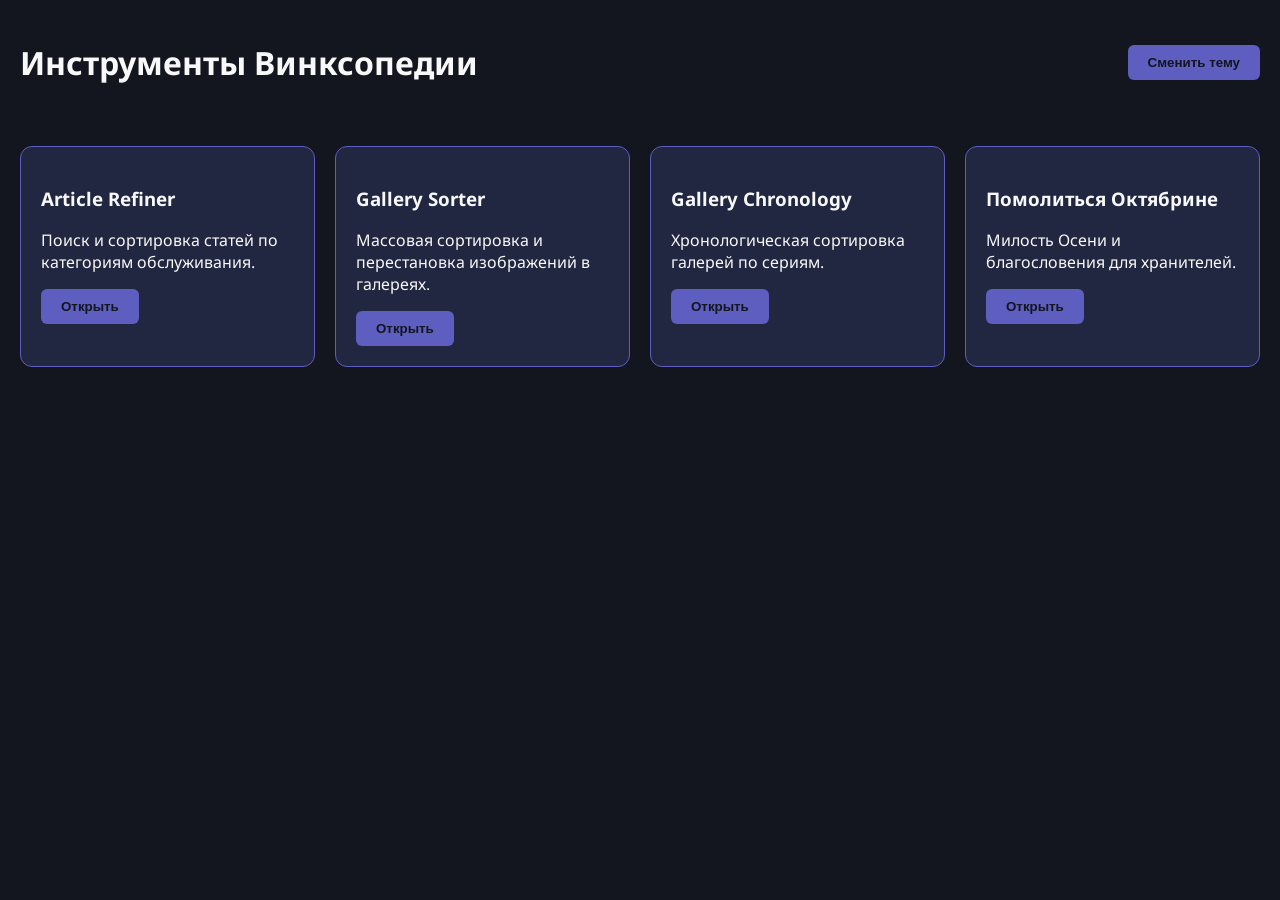
<file: index.html>
<!doctype html>
<html lang="ru" class="dark">
  <head>
    <meta charset="UTF-8" />
    <meta name="viewport" content="width=device-width, initial-scale=1.0" />
    <title>Винксопедия: Инструменты</title>
    <link
      href="https://fonts.googleapis.com/css2?family=Noto+Sans:wght@400;700&display=swap"
      rel="stylesheet"
    />
    <link rel="stylesheet" href="style.css" />
  </head>
  <body>
    <header>
      <h1>Инструменты Винксопедии</h1>
      <button onclick="toggleTheme()">Сменить тему</button>
    </header>

    <main class="tools-grid">
      <div class="tool-card">
        <h3>Article Refiner</h3>
        <p>Поиск и сортировка статей по категориям обслуживания.</p>
        <a href="refiner.html"><button>Открыть</button></a>
      </div>
      <div class="tool-card">
        <h3>Gallery Sorter</h3>
        <p>Массовая сортировка и перестановка изображений в галереях.</p>
        <a href="gallery.html"><button>Открыть</button></a>
      </div>
      <div class="tool-card">
        <h3>Gallery Chronology</h3>
        <p>Хронологическая сортировка галерей по сериям.</p>
        <a href="gallery-sorter.html"><button>Открыть</button></a>
      </div>
      <div class="tool-card">
        <h3>Помолиться Октябрине</h3>
        <p>Милость Осени и благословения для хранителей.</p>
        <a href="oktobrina-wishes/oktobrina-wishes.html"><button>Открыть</button></a>
      </div>
    </main>

    <script src="common.js"></script>
  </body>
</html>
</file>
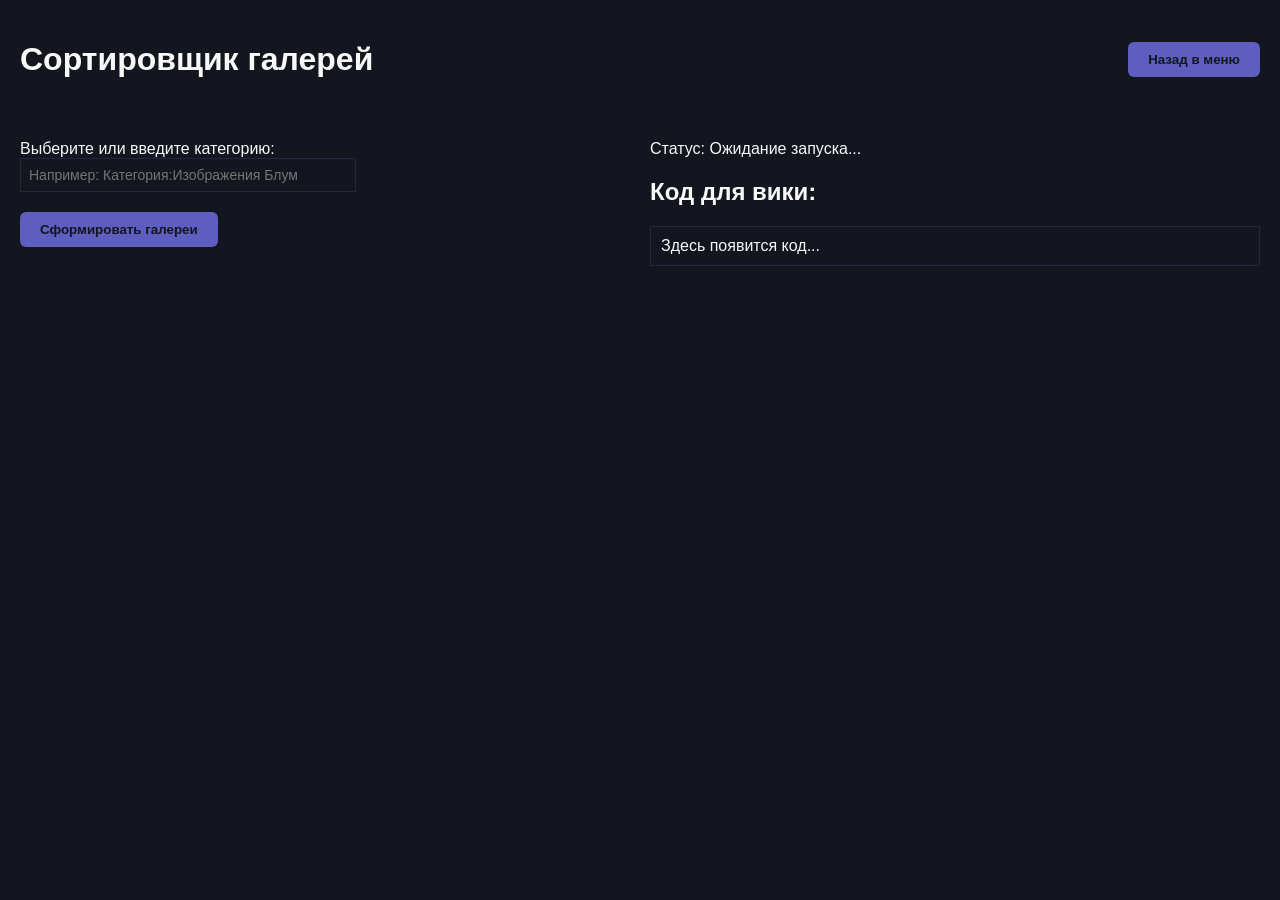
<file: gallery-sorter.html>
<!DOCTYPE html>
<html lang="ru" class="dark">
<head>
    <meta charset="UTF-8">
    <title>Сортировщик галерей</title>
    <link rel="stylesheet" href="style.css">
    <style>
        .input-group { margin-bottom: 20px; }
        input[list] { width: 318px; padding: 8px; font-size: 14px; background: var(--bg); color: var(--text); border: 1px solid var(--overlay); }
    </style>
</head>
<body>
    <header>
        <h1>Сортировщик галерей</h1>
        <a href="index.html"><button>Назад в меню</button></a>
    </header>

    <main class="refiner-container">
        <div class="controls">
            <div class="input-group">
                <label for="categoryInput">Выберите или введите категорию:</label><br>
                <input type="text" id="categoryInput" list="charList" placeholder="Например: Категория:Изображения Блум">
                <datalist id="charList"></datalist>
            </div>
            <button id="startBtn">Сформировать галереи</button>
            <p>Статус: <span id="status">Ожидание запуска...</span></p>
        </div>

        <div class="output-header">
            <h2>Код для вики:</h2>
            <button id="copyBtn" style="display:none;">Скопировать код</button>
        </div>
        <div id="output" style="white-space: pre-wrap; background: var(--bg); border: 1px solid var(--overlay); padding: 10px; margin-top: 10px;">Здесь появится код...</div>
    </main>

    <script src="common.js"></script>
    <script>
        const API_URL = 'https://winxopedia.fandom.com/ru/api.php';
        
        const episodes = {
            101: "Неожиданное событие", 102: "Добро пожаловать в Магикс!", 103: "Алфея — школа для фей",
            104: "Чёрное грязевое болото (серия)", 105: "Свидание с кошмаром", 106: "Миссия в Облачной Башне",
            107: "Друзья познаются в беде", 108: "Дружба рушится", 109: "Обманутые!", 110: "Проверка для Блум",
            111: "Чудовище и ива", 112: "Мисс Магикс (серия)", 113: "Большой секрет раскрыт",
            114: "Тёмный секрет Блум", 115: "Главное — честь!", 116: "Холодное заклинание",
            117: "Тайна среди тайн", 118: "Хранительница силы дракона", 119: "Падение Магикса",
            120: "Миссия в Домино", 121: "Корона мечты", 122: "Атака на Облачную Башню",
            123: "Игра сил", 124: "Осада ведьм", 125: "Последний вызов", 126: "Падение ведьм"
        };

        async function loadCategoryList() {
            const list = document.getElementById('charList');
            const url = `${API_URL}?action=query&list=categorymembers&cmtitle=Category:Галерея_персонажей&cmlimit=500&format=json&origin=*`;
            const res = await fetch(url);
            const data = await res.json();
            data.query.categorymembers.forEach(m => {
                const opt = document.createElement('option');
                opt.value = m.title.replace(' ', '_');
                list.appendChild(opt);
            });
        }
        function normalizeFileName(name) { return name.trim().replace(/^Файл:/i, '').replace(/_/g, ' '); }

        async function getAllFilesFromCategory(categoryName) {
            let files = new Set();
            let cmcontinue = '';
            do {
                const res = await fetch(`${API_URL}?action=query&list=categorymembers&cmtitle=${encodeURIComponent(categoryName)}&cmtype=file&cmlimit=500&cmcontinue=${cmcontinue}&format=json&origin=*`);
                const data = await res.json();
                if (data.query?.categorymembers) data.query.categorymembers.forEach(i => files.add(normalizeFileName(i.title)));
                cmcontinue = data.continue?.cmcontinue || '';
            } while (cmcontinue);
            return files;
        }

        async function getChronologicalImages(page) {
            const res = await fetch(`${API_URL}?action=query&prop=revisions&titles=${encodeURIComponent(page)}&rvprop=content&format=json&origin=*`);
            const data = await res.json();
            const pageData = Object.values(data.query.pages)[0];
            const text = pageData.revisions?.[0]?.['*'] || '';
            const matches = [...text.matchAll(/<gallery[^>]*>([\s\S]*?)<\/gallery>/gi)];
            return matches.flatMap(m => m[1].split('\n').filter(l => l.trim() && !l.startsWith('{')).map(l => l.split('|')[0].trim()));
        }

        async function startSorting() {
            const cat = document.getElementById('categoryInput').value.trim();
            const status = document.getElementById('status');
            const output = document.getElementById('output');
            if (!cat) return alert("Введите категорию!");
            
            status.textContent = "Загрузка файлов...";
            const files = await getAllFilesFromCategory(cat);
            let result = "";

            for (const [code, title] of Object.entries(episodes)) {
                status.textContent = `Обработка: ${title}...`;
                const gallery = await getChronologicalImages(`${title}/Галерея`);
                const sorted = gallery.filter(f => files.has(normalizeFileName(f)));
                if (sorted.length > 0) {
                    result += `<gallery caption="Код эпизода: ${code}" mode="packed" widths="185">\n${sorted.map(f => normalizeFileName(f)).join('\n')}\n</gallery>\n\n`;
                }
            }
            output.textContent = result || "Файлов не найдено.";
            document.getElementById('copyBtn').style.display = 'block';
            status.textContent = "Готово!";
        }

        document.getElementById('copyBtn').onclick = () => {
            navigator.clipboard.writeText(document.getElementById('output').textContent);
            alert("Скопировано!");
        };

        document.getElementById('startBtn').addEventListener('click', startSorting);
        loadCategoryList();
    </script>
</body>
</html>
</file>
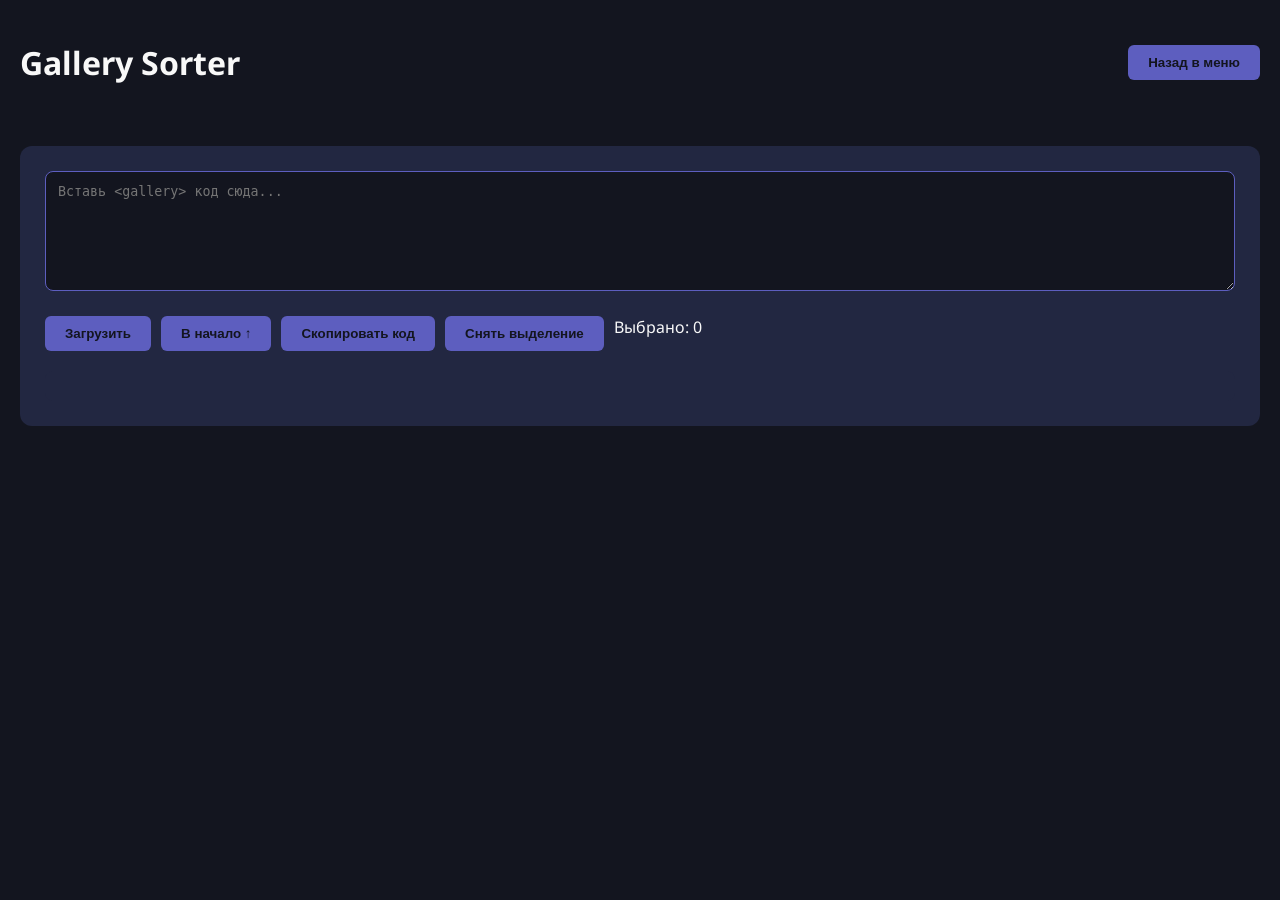
<file: gallery.html>
<!DOCTYPE html>
<html lang="ru" class="dark">
<head>
    <meta charset="UTF-8">
    <title>Gallery Sorter</title>
    <link href="https://fonts.googleapis.com/css2?family=Noto+Sans:wght@400;700&display=swap" rel="stylesheet">
    <link rel="stylesheet" href="style.css">
</head>
<body>

<header>
    <h1>Gallery Sorter</h1>
    <a href="index.html"><button>Назад в меню</button></a>
</header>

<div class="gallery-container">
    <textarea id="input-code" placeholder="Вставь <gallery> код сюда..."></textarea>
    
    <div class="gallery-controls">
        <button onclick="parseGallery()">Загрузить</button>
        <button id="moveTopBtn" onclick="moveSelectedToTop()" disabled>В начало ↑</button>
        <button onclick="copyResult()">Скопировать код</button>
        <button onclick="clearSelection()">Снять выделение</button>
        <span id="selCount">Выбрано: 0</span>
    </div>

    <div id="gallery-grid" class="gallery-grid"></div>
</div>

<script src="common.js"></script>
<script>
    const grid = document.getElementById('gallery-grid');
    const selCountText = document.getElementById('selCount');
    const moveTopBtn = document.getElementById('moveTopBtn');
    const IMG_URL = "https://winxopedia.fandom.com/ru/wiki/Special:FilePath/";

    function parseGallery() {
        const code = document.getElementById('input-code').value;
        grid.innerHTML = '';
        const lines = code.split('\n');
        
        lines.forEach(line => {
            let trimmed = line.trim();
            if (!trimmed || trimmed.startsWith('<') || trimmed.startsWith('</')) return;
            const parts = trimmed.split('|');
            createCard(parts[0].trim(), parts[1] ? parts[1].trim() : '');
        });
        updateSelectionUI();
    }

    function createCard(fileName, caption) {
        const div = document.createElement('div');
        div.className = 'item';
        div.draggable = true;
        div.dataset.filename = fileName;
        div.dataset.caption = caption;

        div.innerHTML = `
            <div class="remove-btn" onclick="this.parentElement.remove(); updateSelectionUI();">×</div>
            <img src="${IMG_URL}${encodeURIComponent(fileName)}?width=180" loading="lazy">
            <div class="item-text"><b>${fileName}</b>${caption ? `<br><i style="color:var(--accentSmall)">| ${caption}</i>` : ''}</div>
        `;

        div.addEventListener('click', (e) => {
            if (e.target.classList.contains('remove-btn')) return;
            div.classList.toggle('selected');
            updateSelectionUI();
        });

        div.addEventListener('dragstart', (e) => {
            if (!div.classList.contains('selected')) {
                clearSelection();
                div.classList.add('selected');
            }
            e.dataTransfer.setData('text/plain', 'drag');
            document.querySelectorAll('.selected').forEach(el => el.classList.add('dragging'));
        });

        div.addEventListener('dragend', () => {
            document.querySelectorAll('.dragging').forEach(el => el.classList.remove('dragging'));
        });

        grid.appendChild(div);
    }

    function updateSelectionUI() {
        const selected = document.querySelectorAll('.item.selected').length;
        selCountText.textContent = `Выбрано: ${selected}`;
        moveTopBtn.disabled = selected === 0;
    }

    function clearSelection() {
        document.querySelectorAll('.item.selected').forEach(el => el.classList.remove('selected'));
        updateSelectionUI();
    }

    function moveSelectedToTop() {
        const selected = document.querySelectorAll('.item.selected');
        for (let i = selected.length - 1; i >= 0; i--) {
            grid.prepend(selected[i]);
        }
        clearSelection();
        window.scrollTo({ top: 0, behavior: 'smooth' });
    }

    grid.addEventListener('dragover', e => {
        e.preventDefault();
        const afterElement = getDragAfterElement(grid, e.clientX, e.clientY);
        const draggingElements = document.querySelectorAll('.selected');
        draggingElements.forEach(el => {
            if (afterElement == null) grid.appendChild(el);
            else grid.insertBefore(el, afterElement);
        });
    });

    function getDragAfterElement(container, x, y) {
        const draggableElements = [...container.querySelectorAll('.item:not(.selected)')];
        return draggableElements.reduce((closest, child) => {
            const box = child.getBoundingClientRect();
            const centerX = box.left + box.width / 2;
            const centerY = box.top + box.height / 2;
            const distance = Math.sqrt(Math.pow(x - centerX, 2) + Math.pow(y - centerY, 2));
            return distance < closest.offset ? { offset: distance, element: child } : closest;
        }, { offset: Number.POSITIVE_INFINITY }).element;
    }

    function copyResult() {
        const items = grid.querySelectorAll('.item');
        let result = '<gallery mode="packed" widths="185">\n';
        items.forEach(item => {
            result += item.dataset.filename + (item.dataset.caption ? ' | ' + item.dataset.caption : '') + '\n';
        });
        result += '</gallery>';
        navigator.clipboard.writeText(result).then(() => alert('Скопировано!'));
    }
</script>
</body>
</html>
</file>
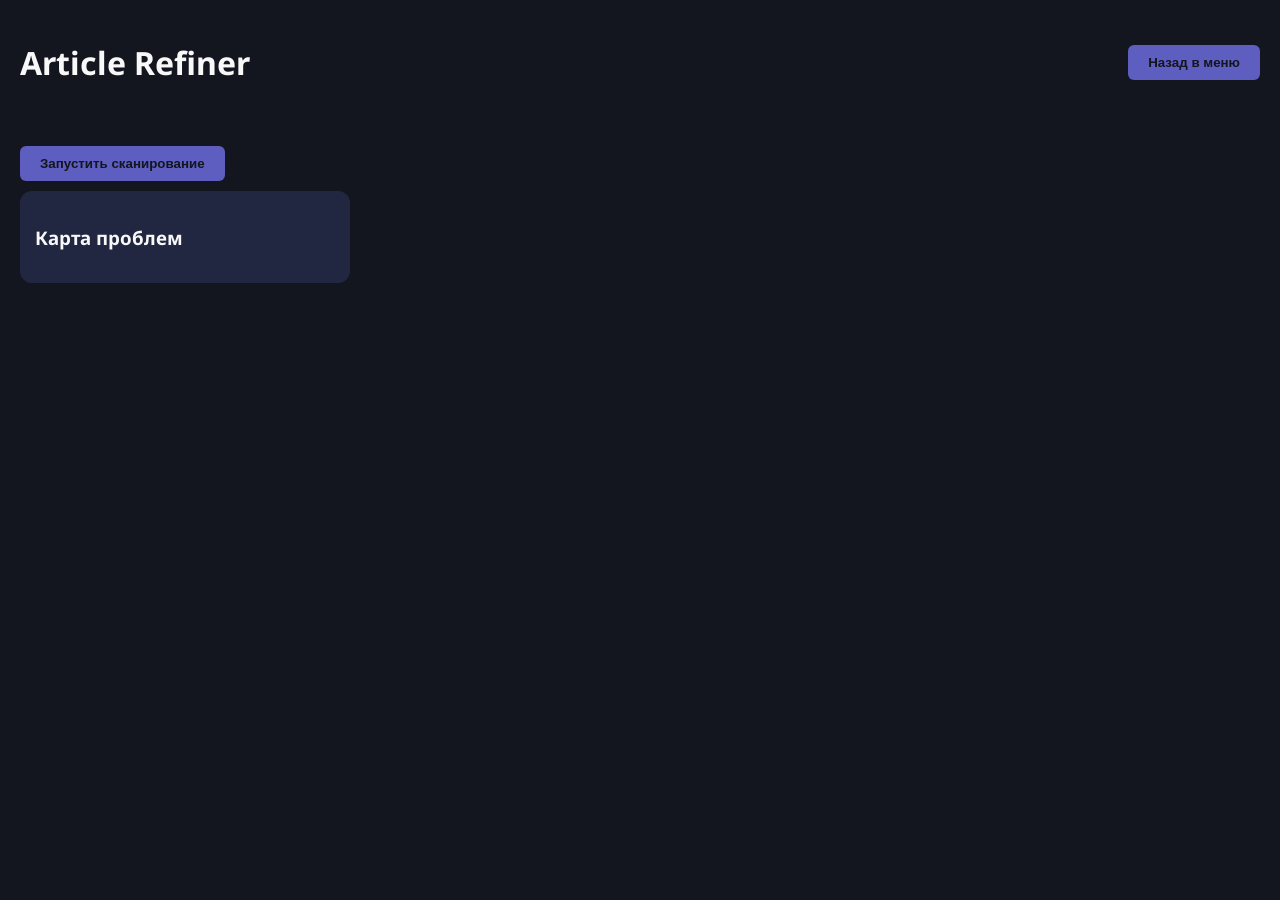
<file: refiner.html>
<!DOCTYPE html>
<html lang="ru" class="dark">
<head>
    <meta charset="UTF-8">
    <title>Article Refiner</title>
    <link href="https://fonts.googleapis.com/css2?family=Noto+Sans:wght@400;700&display=swap" rel="stylesheet">
    <link rel="stylesheet" href="style.css">
</head>
<body>

    <header>
        <h1>Article Refiner</h1>
        <a href="index.html"><button>Назад в меню</button></a>
    </header>

    <main>
        <button id="scanBtn" onclick="runRefiner()">Запустить сканирование</button>
        
        <div id="progressContainer" style="width:100%; height:10px; background:var(--overlay); margin: 15px 0; display:none;">
            <div id="progressBar" style="width:0%; height:100%; background:var(--accentLarge); transition: width 0.3s;"></div>
        </div>

        <div id="status" style="margin-bottom: 10px;"></div>

        <div id="dashboard">
            <aside id="sidebar">
                <h3>Карта проблем</h3>
                <div id="chartContainer"></div>
            </aside>
            <div id="resultsGrid" class="refiner-container"></div>
        </div>
    </main>

    <script src="common.js"></script>
    <script>
        const API = "https://winxopedia.fandom.com/ru/api.php";

        function getSafeId(str) {
            return 'cat-' + btoa(encodeURIComponent(str).replace(/%([0-9A-F]{2})/g, (m, p1) => String.fromCharCode('0x' + p1))).replace(/\+/g, '-').replace(/\//g, '_').replace(/=/g, '');
        }

        async function runRefiner() {
            const btn = document.getElementById('scanBtn');
            const status = document.getElementById('status');
            const grid = document.getElementById('resultsGrid');
            const chart = document.getElementById('chartContainer');
            const bar = document.getElementById('progressBar');
            
            btn.disabled = true;
            grid.innerHTML = "";
            chart.innerHTML = "";
            document.getElementById('progressContainer').style.display = "block";

            const pages = await fetchAllMembers("Незавершённые_статьи");
            let groups = {};
            let articleMetadata = {}; // Храним данные для алгоритма
            let count = 0;

            for (let i = 0; i < pages.length; i += 10) {
                let chunk = pages.slice(i, i + 10);
                await Promise.all(chunk.map(async (title) => {
                    let cats = await fetchPageCategories(title);
                    articleMetadata[title] = cats.filter(c => c !== "Незавершённые статьи");
                    
                    articleMetadata[title].forEach(cat => {
                        const safeId = getSafeId(cat);
                        if (!groups[cat]) {
                            groups[cat] = [];
                            let div = document.createElement('div');
                            div.className = 'category-group';
                            div.id = safeId;
                            div.innerHTML = `<h2>${cat}</h2><div class="group-content"></div>`;
                            grid.appendChild(div);
                        }
                        
                        groups[cat].push(title);
                        const target = document.querySelector(`#${safeId} .group-content`);
                        if (target) {
                            target.innerHTML += `<div class="task-card"><a href="https://winxopedia.fandom.com/ru/wiki/${encodeURIComponent(title)}" target="_blank">${title}</a></div>`;
                        }
                    });
                }));
                
                count += chunk.length;
                bar.style.width = `${(count / pages.length) * 100}%`;
                status.textContent = `Обработано: ${count} из ${pages.length}`;
            }

            // --- Алгоритм поиска главной цели ---
            let topArticle = { title: "", score: -1 };
            pages.forEach(title => {
                let cats = articleMetadata[title] || [];
                let score = 0;
                cats.forEach(cat => {
                    score += (groups[cat] ? groups[cat].length : 0);
                });
                score *= cats.length; 

                if (score > topArticle.score) {
                    topArticle = { title: title, score: score };
                }
            });

            // Строим график
            const sorted = Object.keys(groups).sort((a, b) => groups[b].length - groups[a].length);
            sorted.forEach(cat => {
                const percent = (groups[cat].length / pages.length) * 100;
                chart.innerHTML += `
                    <div class="bar-wrapper">
                        <div class="bar-label"><a href="#${getSafeId(cat)}">${cat}</a> <span>${groups[cat].length}</span></div>
                        <div class="bar-bg"><div class="bar-fill" style="width: ${percent}%"></div></div>
                    </div>`;
            });
            
            status.innerHTML = `<strong>Приоритетная цель:</strong> <a href="https://winxopedia.fandom.com/ru/wiki/${encodeURIComponent(topArticle.title)}" target="_blank" style="color:var(--accentLarge)">${topArticle.title}</a> (критичность: ${topArticle.score})`;
            btn.disabled = false;
        }

        async function fetchAllMembers(cat) {
            let results = [];
            let cmcontinue = "";
            do {
                const url = `${API}?action=query&list=categorymembers&cmtitle=Category:${cat}&cmlimit=500&cmtype=page&format=json&origin=*${cmcontinue ? `&cmcontinue=${cmcontinue}` : ""}`;
                const res = await fetch(url);
                const data = await res.json();
                if (data.query?.categorymembers) results.push(...data.query.categorymembers.map(m => m.title));
                cmcontinue = data.continue?.cmcontinue;
            } while (cmcontinue);
            return results;
        }

        async function fetchPageCategories(title) {
            const url = `${API}?action=query&prop=categories&titles=${encodeURIComponent(title)}&cllimit=20&format=json&origin=*`;
            const res = await fetch(url);
            const data = await res.json();
            const page = Object.values(data.query.pages)[0];
            return page.categories ? page.categories.map(c => c.title.replace('Категория:', '')) : ['Без категории'];
        }
    </script>
</body>
</html>
</file>
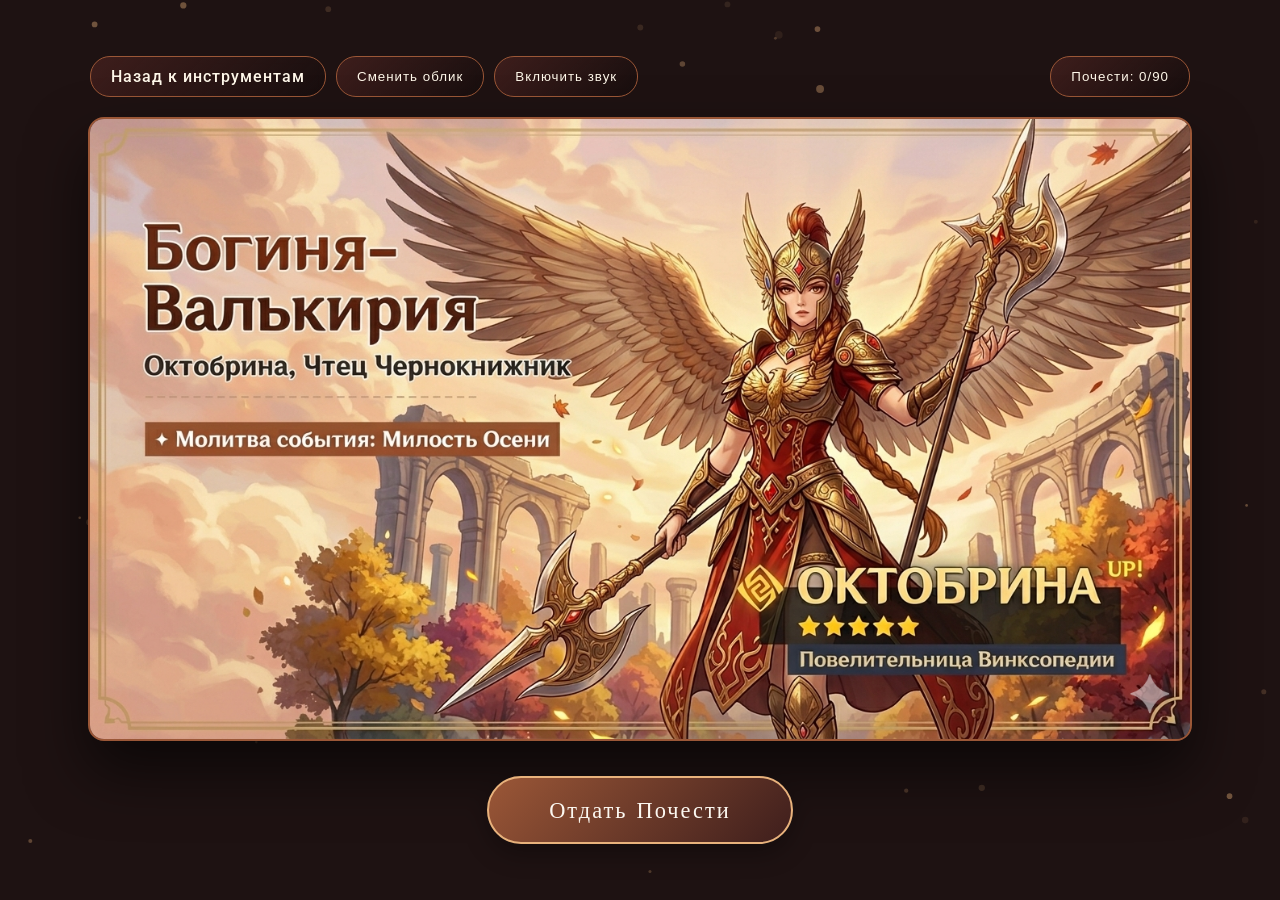
<file: oktobrina-wishes/oktobrina-wishes.html>
<!DOCTYPE html>
<html lang="ru" class="dark">
<head>
    <meta charset="UTF-8">
    <meta name="viewport" content="width=device-width, initial-scale=1.0">
    <title>Святилище Октобрины — Милость Осени</title>
    <!-- Фавикон -->
    <link rel="icon" type="image/x-icon" href="favicon.ico">
    <link href="https://fonts.googleapis.com/css2?family=Marcellus&family=Roboto:wght@300;400;700&display=swap" rel="stylesheet">
    <style>
        :root {
            /* Dark Theme */
            --bg: #1e1212;
            --overlay: #3e1e1c;
            --accentLarge: #9b5737;
            --accentSmall: #e8b27c;
            --accentBright: #fccf95;
            --text: #fff8ea;
            --textOnAccent: #fcf8f1;
            --glow: rgba(252, 207, 149, 0.3);
        }

        html.light {
            /* Light Theme */
            --bg: #fcf4e6;
            --overlay: #ecd3b4;
            --accentLarge: #9b5737;
            --accentSmall: #6d2a1b;
            --accentBright: #450409;
            --text: #1a0e0e;
            --textOnAccent: #fcf8f1;
            --glow: rgba(109, 42, 27, 0.2);
        }

        body {
            margin: 0;
            padding: 20px;
            background-color: var(--bg);
            color: var(--text);
            font-family: 'Roboto', sans-serif;
            display: flex;
            flex-direction: column;
            justify-content: center;
            align-items: center;
            min-height: 100vh;
            overflow: hidden;
            box-sizing: border-box;
            transition: background-color 0.5s ease;
        }

        #ambient-canvas {
            position: fixed;
            top: 0; left: 0; width: 100%; height: 100%;
            z-index: 1;
            pointer-events: none;
            opacity: 0.7;
        }

        #app-wrapper {
            position: relative;
            z-index: 2;
            display: flex;
            flex-direction: column;
            align-items: center;
            width: 100%;
            max-width: 1100px;
        }

        #controls {
            width: 100%;
            display: flex;
            justify-content: space-between;
            gap: 10px;
            margin-bottom: 20px;
        }

        .controls-left, .controls-right {
            display: flex;
            gap: 10px;
        }

        .control-btn {
            background: linear-gradient(135deg, var(--overlay), rgba(0,0,0,0.2));
            color: var(--text);
            border: 1px solid var(--accentLarge);
            padding: 10px 20px;
            border-radius: 20px;
            cursor: pointer;
            font-weight: 500;
            letter-spacing: 1px;
            backdrop-filter: blur(5px);
            transition: all 0.3s cubic-bezier(0.4, 0, 0.2, 1);
        }
        
        .control-btn:hover {
            border-color: var(--accentBright);
            box-shadow: 0 0 15px var(--glow);
            transform: translateY(-2px);
        }

        /* Статичный баннер с эффектом скользящего блика */
        #banner-frame {
            width: 100%;
            aspect-ratio: 1100 / 620;
            border: 2px solid var(--accentLarge);
            border-radius: 16px;
            box-shadow: 0 30px 60px rgba(0,0,0,0.6);
            overflow: hidden;
            background-color: var(--overlay);
            transition: opacity 0.5s ease, transform 0.5s ease;
            position: relative;
        }

        /* Эффект скользящего наклонного блика */
        #banner-frame::before {
            content: '';
            position: absolute;
            top: 0;
            left: -150%;
            width: 80%;
            height: 100%;
            background: linear-gradient(
                90deg,
                transparent 0%,
                rgba(252, 207, 149, 0) 30%,
                rgba(252, 207, 149, 0.15) 50%,
                rgba(252, 207, 149, 0) 70%,
                transparent 100%
            );
            transform: skewX(-25deg);
            z-index: 3;
            pointer-events: none;
            animation: periodicGlint 7s infinite ease-in-out;
        }

        @keyframes periodicGlint {
            0% { left: -150%; }
            15% { left: 150%; }
            100% { left: 150%; }
        }

        #banner-image {
            width: 100%;
            height: 100%;
            object-fit: cover;
            display: block;
        }

        #banner-frame.fade-out {
            opacity: 0;
            transform: scale(0.98);
            pointer-events: none;
        }

        #action-panel {
            margin-top: 35px;
            display: flex;
            justify-content: center;
            transition: opacity 0.5s ease;
        }

        #action-panel.fade-out {
            opacity: 0;
        }

        .wish-button {
            background: linear-gradient(135deg, var(--accentLarge) 0%, var(--overlay) 100%);
            color: var(--textOnAccent);
            border: 2px solid var(--accentSmall);
            padding: 18px 60px;
            font-size: 1.4rem;
            font-family: 'Marcellus', serif;
            border-radius: 50px;
            cursor: pointer;
            box-shadow: 0 10px 25px rgba(0,0,0,0.3);
            position: relative;
            overflow: hidden;
            letter-spacing: 2px;
            transition: all 0.4s cubic-bezier(0.4, 0, 0.2, 1);
        }

        .wish-button:hover {
            transform: translateY(-4px);
            border-color: var(--accentBright);
            box-shadow: 0 15px 30px rgba(0,0,0,0.4), 0 0 20px var(--accentSmall);
        }

        /* --- КИНЕМАТОГРАФИЧЕСКАЯ АНИМАЦИЯ --- */
        #wish-scene {
            display: none;
            position: fixed;
            width: 100%; height: 100%;
            background-color: var(--bg);
            top: 0; left: 0;
            z-index: 100;
        }

        #animation-canvas {
            position: absolute;
            top: 0; left: 0; width: 100%; height: 100%;
        }

        .shockwave {
            position: absolute;
            top: 50%; left: 50%;
            transform: translate(-50%, -50%) scale(0);
            border: 6px solid var(--accentBright);
            border-radius: 50%;
            opacity: 0;
            pointer-events: none;
            box-shadow: inset 0 0 30px var(--accentSmall), 0 0 30px var(--accentSmall);
        }

        @keyframes waveTrigger {
            0% { transform: translate(-50%, -50%) scale(0); opacity: 1; border-width: 40px; }
            40% { opacity: 1; }
            100% { transform: translate(-50%, -50%) scale(3); opacity: 0; border-width: 1px; }
        }

        /* --- ЭКРАН БЛАГОСЛОВЕНИЙ --- */
        #result-screen {
            display: none;
            position: fixed;
            top: 0; left: 0; width: 100%; height: 100%;
            background-color: rgba(30, 18, 18, 0.99);
            backdrop-filter: blur(20px);
            justify-content: center;
            align-items: center;
            z-index: 200;
            opacity: 0;
            transition: opacity 0.6s ease;
        }

        #result-screen.show {
            opacity: 1;
        }

        #result-content {
            text-align: center;
            max-width: 650px;
            padding: 20px;
            width: 100%;
        }

        #result-title {
            font-family: 'Marcellus', serif;
            font-size: 1.6rem;
            color: var(--accentBright);
            margin-bottom: 25px;
            letter-spacing: 4px;
            text-transform: uppercase;
            opacity: 0;
            transform: translateY(-20px);
            transition: all 0.5s ease 0.3s;
        }

        #result-screen.show #result-title {
            opacity: 1;
            transform: translateY(0);
        }

        .blessing-card {
            background: linear-gradient(145deg, var(--overlay), rgba(0,0,0,0.4));
            border: 2px solid var(--accentLarge);
            padding: 40px;
            border-radius: 20px;
            box-shadow: 0 30px 60px rgba(0,0,0,0.5);
            transform: scale(0.8);
            opacity: 0;
            transition: all 0.6s cubic-bezier(0.34, 1.56, 0.64, 1) 0.1s;
        }

        #result-screen.show .blessing-card {
            transform: scale(1);
            opacity: 1;
        }

        .blessing-card.legendary {
            border-color: var(--accentBright);
            box-shadow: 0 0 50px rgba(252, 207, 149, 0.25);
            background: radial-gradient(circle at top, var(--overlay) 0%, var(--bg) 100%);
            padding: 25px;
        }

        .blessing-name {
            font-family: 'Marcellus', serif;
            font-size: 2.4rem;
            margin: 20px 0 10px 0;
            color: var(--textOnAccent);
        }

        .blessing-desc {
            font-size: 1.1rem;
            color: var(--accentBright);
            font-style: italic;
            line-height: 1.6;
            font-weight: 300;
        }

        .stars {
            color: var(--accentBright);
            font-size: 1.6rem;
            margin-top: 20px;
            letter-spacing: 6px;
        }

        .legendary-image {
            width: 100%;
            max-width: 500px;
            border-radius: 12px;
            border: 1px solid var(--accentBright);
        }

        #close-btn {
            margin-top: 40px;
            background: transparent;
            border: 1px solid var(--text);
            opacity: 0;
            transform: translateY(20px);
            transition: all 0.5s ease 0.5s;
        }

        #result-screen.show #close-btn {
            opacity: 1;
            transform: translateY(0);
        }
        
        #close-btn:hover {
            background-color: var(--text);
            color: var(--bg);
        }
    </style>
</head>
<body>

    <!-- Аудиоэлемент фоновой музыки -->
    <audio id="bg-music" src="Heller als Licht (инст).mp3" loop></audio>

    <canvas id="ambient-canvas"></canvas>

    <div id="app-wrapper">
        <div id="controls">
            <div class="controls-left">
                <a href="../index.html" class="control-btn" style="text-decoration: none; display: inline-block;">Назад к инструментам</a>
                <button class="control-btn" onclick="toggleTheme()">Сменить облик</button>
                <button class="control-btn" id="music-toggle" onclick="toggleMusic()">Включить звук</button>
            </div>
            <div class="controls-right">
                <button class="control-btn" onclick="showHistory()">Почести: <span id="pity-counter">0/90</span></button>
            </div>
        </div>

        <div id="banner-frame">
            <img id="banner-image" src="Gemini_Generated_Image_tbrd3ytbrd3ytbrd.png" alt="Милость Осени">
        </div>

        <div id="action-panel">
            <button class="wish-button" onclick="executePrayer()">Отдать Почести</button>
        </div>
    </div>

    <div id="wish-scene">
        <canvas id="animation-canvas"></canvas>
        <div class="shockwave" id="wave"></div>
    </div>

    <div id="result-screen">
        <div id="result-content">
            <div id="result-title">Вам ниспослано благословение</div>
            <div id="result-display-area"></div>
            <button class="wish-button" id="close-btn" onclick="closeResult()">Принять с благодарностью</button>
        </div>
    </div>

    <script>
        let totalPrayers = parseInt(localStorage.getItem('p_total')) || 0;
        let pity5 = parseInt(localStorage.getItem('p_pity')) || 0;
        let count5star = parseInt(localStorage.getItem('p_count5')) || 0;

        const pityCounter = document.getElementById('pity-counter');
        const bgMusic = document.getElementById('bg-music');
        const musicToggle = document.getElementById('music-toggle');
        updateCounters();

        const blessingsPool = {
            3: [
                { name: "Осенний Покров", desc: "Тихий шелест увядающих листьев дарует покой разуму и защищает от невзгод." },
                { name: "Дыхание Октября", desc: "Прохладный ветер укрепляет решимость и очищает помыслы идущего." },
                { name: "Искры Костра", desc: "Малое благословение тепла, согревающее сердце в преддверии долгих зимних дней." },
                { name: "Стойкость Дуба", desc: "Частица крепости вековых деревьев, помогающая выдерживать удары судьбы." }
            ],
            4: [
                { name: "Валькирийский Обет", desc: "Прилив сил и доблести, вдохновляющий на преодоление любых преград на пути." },
                { name: "Мудрость Чтеца", desc: "Глубокое понимание скрытых истин, открывающее новые horizons познания." },
                { name: "Взор Чернокнижника", desc: "Тайное знание, позволяющее видеть суть вещей сквозь пелену иллюзий." },
                { name: "Милость Увядания", desc: "Способность отпускать старое, освобождая место для грядущего перерождения." }
            ]
        };

        // --- УПРАВЛЕНИЕ МУЗЫКОЙ ---
        function toggleMusic() {
            if (bgMusic.paused) {
                bgMusic.play().then(() => {
                    musicToggle.textContent = 'Выключить звук';
                }).catch(err => {
                    console.log("Ошибка воспроизведения аудио:", err);
                });
            } else {
                bgMusic.pause();
                musicToggle.textContent = 'Включить звук';
            }
        }

        // --- ФОНОВЫЙ ХОЛСТ ЧАСТИЦ ---
        const ambCanvas = document.getElementById('ambient-canvas');
        const ambCtx = ambCanvas.getContext('2d');
        let ambParticles = [];

        function resizeAmbientCanvas() {
            ambCanvas.width = window.innerWidth;
            ambCanvas.height = window.innerHeight;
        }
        window.addEventListener('resize', resizeAmbientCanvas);
        resizeAmbientCanvas();

        class AmbientParticle {
            constructor() { this.reset(); this.y = Math.random() * ambCanvas.height; }
            reset() {
                this.x = Math.random() * ambCanvas.width;
                this.y = ambCanvas.height + 20;
                this.size = Math.random() * 3 + 1;
                this.speedY = Math.random() * 0.5 + 0.2;
                this.speedX = Math.sin(Math.random() * 2) * 0.3;
                this.alpha = Math.random() * 0.5 + 0.1;
            }
            update() {
                this.y -= this.speedY;
                this.x += this.speedX;
                if (this.y < -10) this.reset();
            }
            draw() {
                let colorBright = getComputedStyle(document.documentElement).getPropertyValue('--accentSmall').trim();
                ambCtx.save();
                ambCtx.globalAlpha = this.alpha;
                ambCtx.fillStyle = colorBright;
                ambCtx.beginPath();
                ambCtx.arc(this.x, this.y, this.size, 0, Math.PI * 2);
                ambCtx.fill();
                ambCtx.restore();
            }
        }

        for(let i=0; i<60; i++) ambParticles.push(new AmbientParticle());

        function animateAmbient() {
            ambCtx.clearRect(0, 0, ambCanvas.width, ambCanvas.height);
            ambParticles.forEach(p => { p.update(); p.draw(); });
            requestAnimationFrame(animateAmbient);
        }
        animateAmbient();

        // --- УСИЛЕННАЯ СИСТЕМА КИНЕМАТОГРАФИЧНОЙ АНИМАЦИИ ---
        const animCanvas = document.getElementById('animation-canvas');
        const animCtx = animCanvas.getContext('2d');
        let animParticles = [];
        let animAnimationId;

        function updateCounters() {
            pityCounter.textContent = `${pity5}/90`;
            localStorage.setItem('p_total', totalPrayers);
            localStorage.setItem('p_pity', pity5);
            localStorage.setItem('p_count5', count5star);
        }

        function executePrayer() {
            const wrapper = document.getElementById('app-wrapper');
            const scene = document.getElementById('wish-scene');

            let rarity = 3;
            if (pity5 >= 89) rarity = 5;
            else {
                let rand = Math.random() * 100;
                if (rand < 0.6) rarity = 5;
                else if (rand < 5.6) rarity = 4;
            }

            totalPrayers++;
            pity5++;
            if (rarity === 5) { pity5 = 0; count5star++; }
            updateCounters();

            wrapper.style.pointerEvents = 'none';
            document.getElementById('banner-frame').classList.add('fade-out');
            document.getElementById('action-panel').classList.add('fade-out');

            setTimeout(() => {
                scene.style.display = 'block';
                runEpicAnimation(rarity);
            }, 500);
        }

        function runEpicAnimation(rarity) {
            animCanvas.width = window.innerWidth;
            animCanvas.height = window.innerHeight;
            animParticles = [];

            let colorLarge = getComputedStyle(document.documentElement).getPropertyValue('--accentLarge').trim();
            let colorSmall = getComputedStyle(document.documentElement).getPropertyValue('--accentSmall').trim();
            let colorBright = getComputedStyle(document.documentElement).getPropertyValue('--accentBright').trim();

            let activeColor = rarity === 5 ? colorBright : (rarity === 4 ? colorSmall : colorLarge);

            let centerX = animCanvas.width / 2;
            let centerY = animCanvas.height / 2;

            // Настройки кометы
            let meteor = {
                x: -100, y: -100,
                startX: animCanvas.width * 0.1, startY: -50,
                endX: centerX, endY: centerY,
                progress: 0,
                speed: 0.015,
                size: rarity === 5 ? 18 : (rarity === 4 ? 12 : 7)
            };

            let timeline = 'implosion';
            let timelineCounter = 0;
            let shockwaveTriggered = false;

            for (let i = 0; i < 120; i++) {
                let angle = Math.random() * Math.PI * 2;
                let distance = Math.random() * Math.max(animCanvas.width, animCanvas.height) + 200;
                animParticles.push({
                    type: 'implode',
                    x: centerX + Math.cos(angle) * distance,
                    y: centerY + Math.sin(angle) * distance,
                    targetX: centerX, targetY: centerY,
                    speed: Math.random() * 0.04 + 0.02,
                    size: Math.random() * 3 + 1,
                    alpha: 1
                });
            }

            function drawFrame() {
                animCtx.fillStyle = 'rgba(30, 18, 18, 0.12)';
                animCtx.fillRect(0, 0, animCanvas.width, animCanvas.height);

                if (timeline === 'implosion') {
                    timelineCounter++;
                    let allDone = true;

                    animParticles.forEach(p => {
                        p.x += (p.targetX - p.x) * p.speed;
                        p.y += (p.targetY - p.y) * p.speed;
                        let dist = Math.hypot(p.targetX - p.x, p.targetY - p.y);
                        if (dist > 5) allDone = false;
                        else p.alpha -= 0.1;

                        if (p.alpha > 0) {
                            animCtx.beginPath();
                            animCtx.fillStyle = activeColor;
                            animCtx.globalAlpha = p.alpha;
                            animCtx.arc(p.x, p.y, p.size, 0, Math.PI * 2);
                            animCtx.fill();
                        }
                    });

                    if (allDone || timelineCounter > 50) {
                        timeline = 'flight';
                        animParticles = [];
                    }
                }

                if (timeline === 'flight') {
                    meteor.progress += meteor.speed;
                    let t = meteor.progress;

                    meteor.x = meteor.startX + (meteor.endX - meteor.startX) * Math.sin(t * Math.PI / 2);
                    meteor.y = meteor.startY + (meteor.endY - meteor.startY) * (t * t);

                    if (t < 1) {
                        for(let j = 0; j < 3; j++) {
                            let spiralAngle = t * 35 + (j * Math.PI * 2 / 3);
                            let radius = (1 - t) * 40 + 5;
                            animParticles.push({
                                type: 'trail',
                                x: meteor.x + Math.cos(spiralAngle) * radius,
                                y: meteor.y + Math.sin(spiralAngle) * radius,
                                vx: (Math.random() - 0.5) * 2,
                                vy: (Math.random() - 0.5) * 2,
                                size: Math.random() * 3 + 1,
                                alpha: 1,
                                decay: Math.random() * 0.03 + 0.015
                            });
                        }

                        animCtx.save();
                        animCtx.shadowBlur = 50;
                        animCtx.shadowColor = activeColor;
                        animCtx.fillStyle = '#fcf8f1';
                        animCtx.beginPath();
                        animCtx.arc(meteor.x, meteor.y, meteor.size, 0, Math.PI * 2);
                        animCtx.fill();
                        animCtx.restore();
                    }

                    animParticles.forEach((p, idx) => {
                        p.x += p.vx; p.y += p.vy;
                        p.alpha -= p.decay;
                        if (p.alpha <= 0) {
                            animParticles.splice(idx, 1);
                        } else {
                            animCtx.beginPath();
                            animCtx.fillStyle = activeColor;
                            animCtx.globalAlpha = p.alpha;
                            animCtx.arc(p.x, p.y, p.size, 0, Math.PI * 2);
                            animCtx.fill();
                        }
                    });

                    if (t >= 0.96 && !shockwaveTriggered) {
                        shockwaveTriggered = true;
                        triggerShockwave(rarity);
                        timeline = 'burst';
                        timelineCounter = 0;

                        let burstCount = rarity === 5 ? 200 : (rarity === 4 ? 100 : 50);
                        for (let i = 0; i < burstCount; i++) {
                            let angle = Math.random() * Math.PI * 2;
                            let speed = Math.random() * (rarity * 4) + 3;
                            animParticles.push({
                                type: 'burst',
                                x: centerX, y: centerY,
                                vx: Math.cos(angle) * speed,
                                vy: Math.sin(angle) * speed,
                                size: Math.random() * (rarity * 1.5) + 2,
                                alpha: 1,
                                decay: Math.random() * 0.02 + 0.01
                            });
                        }
                    }
                }

                if (timeline === 'burst') {
                    timelineCounter++;
                    
                    animParticles.forEach((p, idx) => {
                        p.x += p.vx; p.y += p.vy;
                        p.vx *= 0.98; p.vy *= 0.98;
                        p.alpha -= p.decay;

                        if (p.alpha <= 0) {
                            animParticles.splice(idx, 1);
                        } else {
                            animCtx.beginPath();
                            animCtx.fillStyle = activeColor;
                            animCtx.globalAlpha = p.alpha;
                            animCtx.arc(p.x, p.y, p.size, 0, Math.PI * 2);
                            animCtx.fill();
                        }
                    });

                    if (timelineCounter > 75) {
                        cancelAnimationFrame(animAnimationId);
                        showResultsAndReset(rarity);
                        return;
                    }
                }

                animCtx.restore();
                animAnimationId = requestAnimationFrame(drawFrame);
            }

            drawFrame();
        }

        function triggerShockwave(rarity) {
            const wave = document.getElementById('wave');
            let colors = { 3: 'var(--accentLarge)', 4: 'var(--accentSmall)', 5: 'var(--accentBright)' };
            wave.style.borderColor = colors[rarity];
            wave.style.animation = 'waveTrigger 1.1s cubic-bezier(0.1, 0.8, 0.2, 1) forwards';
        }

        function showResultsAndReset(rarity) {
            document.getElementById('wish-scene').style.display = 'none';
            document.getElementById('wave').style.animation = 'none';
            
            renderResult(rarity);
            
            const resScreen = document.getElementById('result-screen');
            resScreen.style.display = 'flex';
            setTimeout(() => resScreen.classList.add('show'), 50);

            document.getElementById('banner-frame').classList.remove('fade-out');
            document.getElementById('action-panel').classList.remove('fade-out');
            document.getElementById('app-wrapper').style.pointerEvents = 'auto';
        }

        function renderResult(rarity) {
            const area = document.getElementById('result-display-area');
            if (rarity === 5) {
                area.innerHTML = `
                    <div class="blessing-card legendary">
                        <img src="Gemini_Generated_Image_tbrd3ytbrd3ytbrd.png" class="legendary-image" alt="Октобрина">
                        <div class="blessing-name">Благословение Валькирии</div>
                        <div class="blessing-desc">Высшая милость Октобрины, Повелительницы Винксопедии. Ваш путь отныне освещен чистым золотом осени, а дух защищен крыльями бессмертных.</div>
                        <div class="stars">✦✦✦✦✦</div>
                    </div>
                `;
            } else {
                const pool = blessingsPool[rarity];
                const blessing = pool[Math.floor(Math.random() * pool.length)];
                area.innerHTML = `
                    <div class="blessing-card">
                        <div style="font-size: 3.5rem; color: var(--accentBright)">🕯️</div>
                        <div class="blessing-name">${blessing.name}</div>
                        <div class="blessing-desc">${blessing.desc}</div>
                        <div class="stars">${rarity === 4 ? '✦✦✦✦' : '✦✦✦'}</div>
                    </div>
                `;
            }
        }

        function closeResult() {
            const resScreen = document.getElementById('result-screen');
            resScreen.classList.remove('show');
            setTimeout(() => resScreen.style.display = 'none', 500);
        }

        function showHistory() {
            alert(`
[ Книга Почтения Октобрине ]
Всего совершено молитв: ${totalPrayers}
До высшего благословения (гарант): ${90 - pity5}
Получено Высших Благословений: ${count5star}
            `);
        }

        function toggleTheme() {
            const html = document.documentElement;
            html.classList.toggle('dark');
            html.classList.toggle('light');
        }
    </script>
</body>
</html>
</file>
<file: style.css>
:root {
    --bg: #13151f;
    --overlay: #222741;
    --accentLarge: #5d5ebf;
    --accentSmall: #d0aee9;
    --text: #f8f8f8;
    --textOnAccent: #13151f;
    --accentOnOverlay: #fbc4e6;
}

.light {
    --bg: #f8efef;
    --overlay: #fad1e2;
    --accentLarge: #8b81da;
    --accentSmall: #2a2c81;
    --text: #13151f;
    --textOnAccent: #f8efef;
    --accentOnOverlay: #161850;
}

body {
    background-color: var(--bg);
    color: var(--text);
    font-family: 'Noto Sans', sans-serif;
    margin: 0;
    padding: 20px;
    transition: background 0.3s, color 0.3s;
}

header {
    display: flex;
    justify-content: space-between;
    align-items: center;
    margin-bottom: 40px;
}

.tools-grid {
    display: grid;
    grid-template-columns: repeat(auto-fill, minmax(250px, 1fr));
    gap: 20px;
}

.tool-card {
    background: var(--overlay);
    padding: 20px;
    border-radius: 12px;
    border: 1px solid var(--accentLarge);
}

button {
    cursor: pointer;
    background: var(--accentLarge);
    color: var(--textOnAccent);
    border: none;
    padding: 10px 20px;
    border-radius: 6px;
    font-weight: bold;
}

a { color: var(--accentSmall); text-decoration: none; }
a:hover { text-decoration: underline; }

.refiner-container {
    column-count: 3; 
    column-gap: 20px;
    margin-top: 20px;
}

.category-group {
    break-inside: avoid; 
    background: var(--overlay);
    padding: 10px;
    margin-bottom: 15px;
    border-radius: 8px;
}

.category-group h2 {
    font-size: 0.9rem;
    margin: 5px 0;
    color: var(--accentSmall);
}

.task-card {
    font-size: 0.75rem; 
    padding: 2px 0;
}
@keyframes fadeIn {
    from { opacity: 0; transform: translateY(10px); }
    to { opacity: 1; transform: translateY(0); }
}
.category-group {
    animation: fadeIn 0.5s ease-out;
}
/* Навигационная панель */
#dashboard { display: flex; gap: 20px; align-items: flex-start; }
aside { 
    width: 300px; 
    background: var(--overlay); 
    padding: 15px; 
    border-radius: 12px; 
    position: sticky; 
    top: 20px;
    max-height: calc(100vh - 40px); 
    overflow-y: auto;              
}
/* График */
.bar-wrapper { margin-bottom: 12px; }
.bar-label { display: flex; justify-content: space-between; font-size: 0.8rem; margin-bottom: 4px; }
.bar-bg { background: var(--bg); height: 8px; border-radius: 4px; overflow: hidden; }
.bar-fill { height: 100%; background: var(--accentLarge); border-radius: 4px; transition: width 0.5s; }

/* Контейнер результатов */
.refiner-container { column-count: 2; column-gap: 20px; margin-top: 20px; }
.category-group { break-inside: avoid; background: var(--overlay); padding: 12px; margin-bottom: 15px; border-radius: 8px; }
.category-group h2 { font-size: 0.95rem; margin: 0 0 8px 0; color: var(--accentSmall); border-bottom: 1px solid var(--accentLarge); }
.task-card { font-size: 0.8rem; margin: 3px 0; }
.task-card a { color: var(--text); }
.task-card a:hover { color: var(--accentSmall); }

/* Стили для Сортера */
.gallery-container { background: var(--overlay); padding: 25px; border-radius: 12px; }
.gallery-textarea { 
    width: 100%; height: 120px; padding: 12px; background: var(--bg); color: var(--text);
    border: 1px solid var(--accentLarge); border-radius: 8px; box-sizing: border-box; resize: vertical;
}
.gallery-controls { margin: 20px 0; display: flex; gap: 10px; flex-wrap: wrap; }
.gallery-grid { 
    display: grid; grid-template-columns: repeat(auto-fill, minmax(160px, 1fr)); 
    gap: 12px; margin-top: 10px; padding: 15px; background: var(--bg); border-radius: 8px;
}
.item { background: var(--overlay); border: 2px solid var(--accentLarge); border-radius: 6px; padding: 5px; cursor: grab; position: relative; }
.item.selected { border-color: var(--accentSmall); background: var(--accentLarge); }
.item img { width: 100%; height: 100px; object-fit: contain; background: #000; border-radius: 4px; pointer-events: none; }
.item-text { font-size: 10px; margin-top: 5px; color: var(--text); }
.remove-btn { position: absolute; top: -5px; right: -5px; background: #ff4d4d; color: white; border-radius: 50%; width: 20px; height: 20px; text-align: center; cursor: pointer; border: 2px solid var(--overlay); }
.gallery-container textarea { 
    width: 100%; height: 120px; padding: 12px; background: var(--bg); color: var(--text);
    border: 1px solid var(--accentLarge); border-radius: 8px; box-sizing: border-box; 
}
.gallery-controls { margin: 20px 0; display: flex; gap: 10px; flex-wrap: wrap; }
.gallery-grid { 
    display: grid; grid-template-columns: repeat(auto-fill, minmax(160px, 1fr)); 
    gap: 12px; padding: 15px; background: var(--overlay); border-radius: 8px;
}
.item { 
    background: var(--bg); border: 1px solid var(--accentLarge); padding: 5px; cursor: grab; position: relative; border-radius: 6px;
}
.item.selected { border-color: var(--accentSmall); background: var(--overlay); }
.item img { width: 100%; height: 100px; object-fit: contain; background: #000; border-radius: 4px; }
.remove-btn { position: absolute; top: -5px; right: -5px; background: #c00; color: white; border-radius: 50%; width: 20px; height: 20px; text-align: center; cursor: pointer; }
</file>
